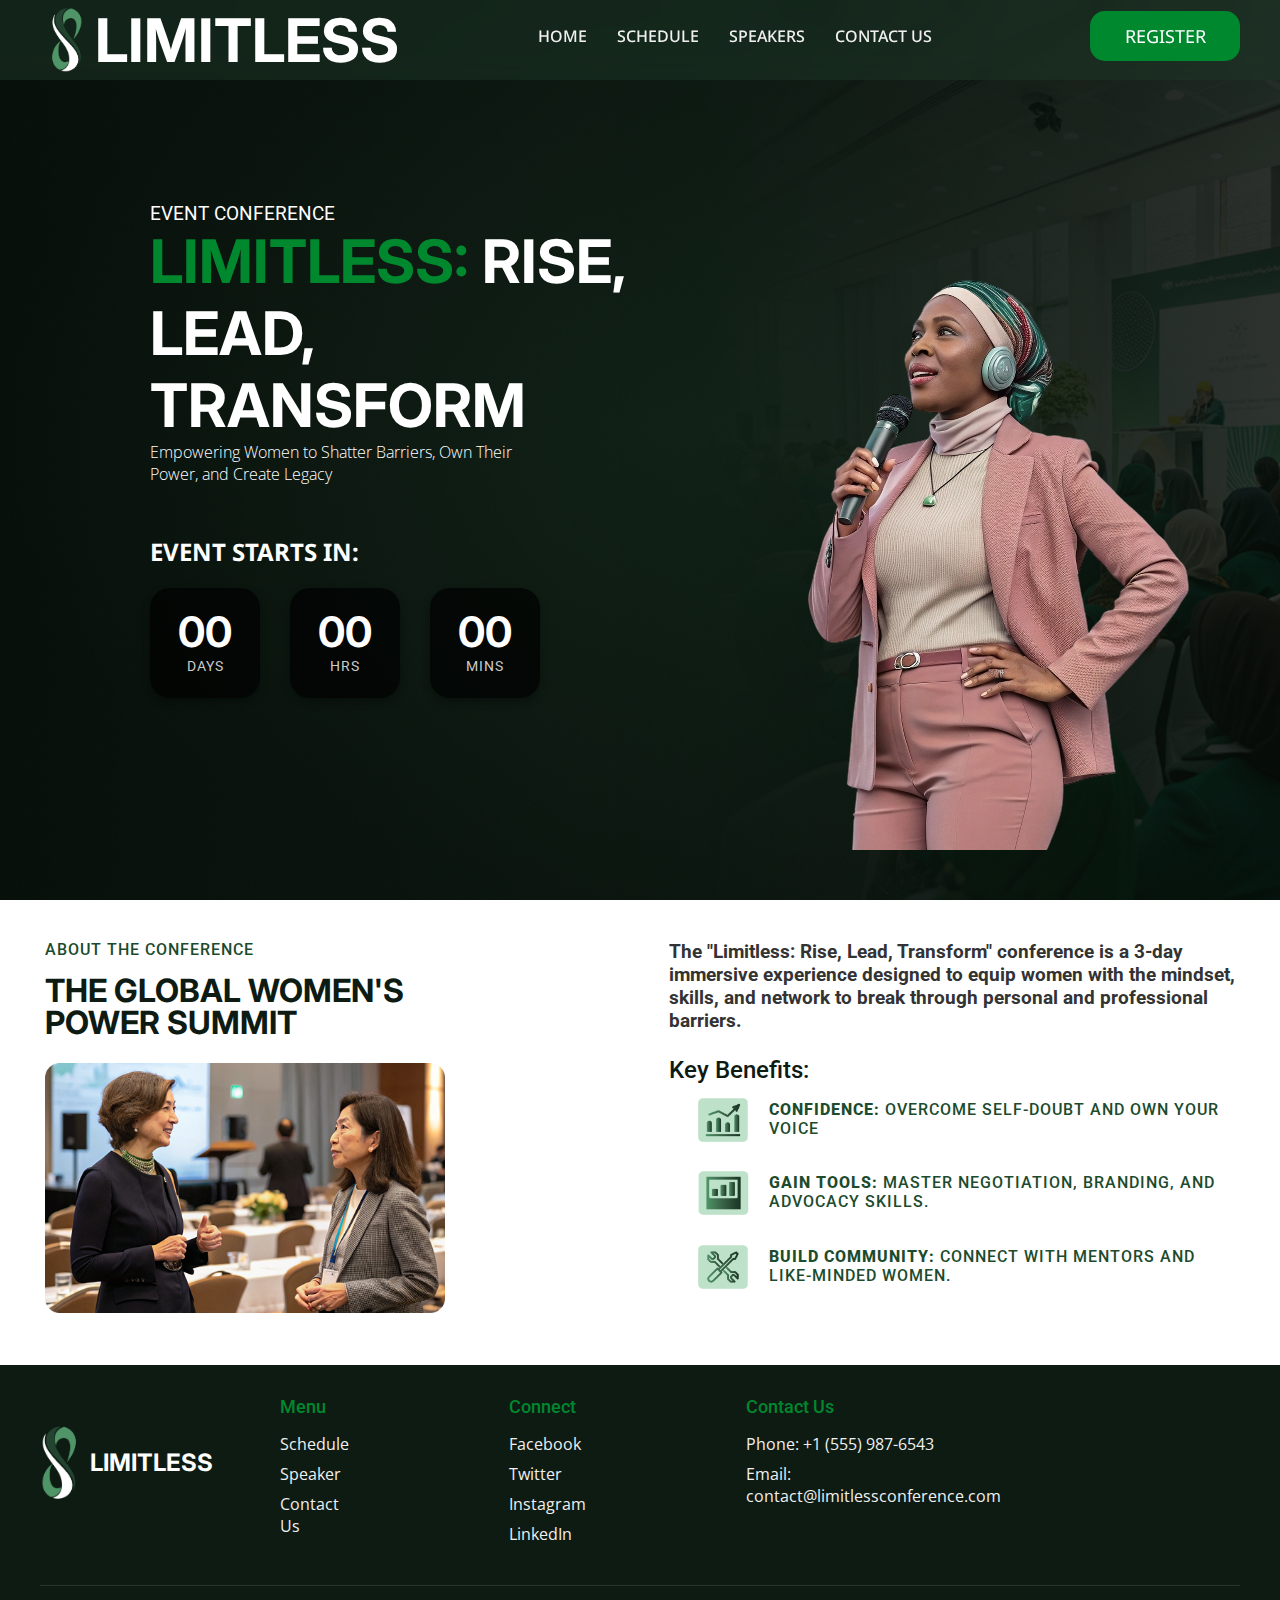
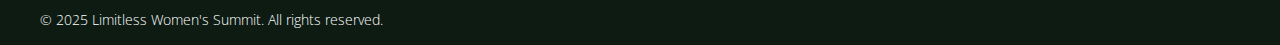
<file: index.html>
<!DOCTYPE html>
<html lang="en">
<head>
    <meta charset="UTF-8">
    <meta name="viewport" content="width=device-width, initial-scale=1.0">
    <link rel="stylesheet" href="style.css">
    <link rel="preconnect" href="https://fonts.googleapis.com">
<link rel="preconnect" href="https://fonts.gstatic.com" crossorigin>
<link href="https://fonts.googleapis.com/css2?family=Inter:wght@100..900&family=Noto+Sans:wght@100..900&family=Open+Sans:wght@300..800&family=Roboto:wght@100..900&display=swap" rel="stylesheet">
    <title>Home</title>
</head>
<body>
    <nav class="navbar">
        <div class="logo">
        <img src="LIMITLESSLOGO.png" alt="limitless logo" width="35"><h1>LIMITLESS</h1>
        </div>

        <div class="navigation">
            <ul>
                <a href="index.html"><li>HOME</li></a>
                <a href="schedule.html"><li>SCHEDULE</li></a>
                <a href="speakers.html"><li>SPEAKERS</li></a>
                <a href="contacts.html"><li>CONTACT US</li></a>
            </ul>
        </div>
        
        <div class="button-reg">
        <a href="registerform.html"><button class="register-btn">REGISTER</button></a>
        </div>
    </nav>

    <section class="container description">
        <div class="head-title">
            <h3>EVENT CONFERENCE</h3>
            <h1><span style="color: #00882F;">LIMITLESS: </span>RISE, LEAD, <br>TRANSFORM</h1>
            <p>Empowering Women to Shatter Barriers, Own Their <br>Power, and Create Legacy</p>

            <h2 class="header">EVENT STARTS IN:</h2>
            <div class="events">
                <div class="box">
                    <h3 id="countdown-days">00</h3>
                    <h4>DAYS</h4>
                </div>
                <div class="box">
                    <h3 id="countdown-hours">00</h3>
                    <h4>HRS</h4>
                </div>
                <div class="box">
                    <h3 id="countdown-minutes">00</h3>
                    <h4>MINS</h4>
                </div>
            </div>

        </div>

        <div class="img-container">
            <img src="mainspeaker.png" alt="Main Speaker" width="700">
        </div>

    </section>

    <section class="container about">
        <div class="summit">
            <div class="grid">
                <h3>ABOUT THE CONFERENCE</h3>
                <h1>THE GLOBAL WOMEN'S <br>POWER SUMMIT</h1>
                <img src="globalsummit.png" alt="Global Summit" class="globalsummit" width="400">
            </div>
            <div class="grid">
                <p>The "Limitless: Rise, Lead, Transform" conference is a 3-day immersive experience designed to equip women with the mindset, skills, and network to break through personal and professional barriers.</p>
                <h2>Key Benefits:</h2>
                
                <div class="benefit-item">
                    <img src="grow.png" alt="Grow" class="benefit-icon">
                    <div class="benefit-text">
                        <h3><span style="font-weight: 800;"> Confidence: </span>Overcome self-doubt and own your voice</h3>
                    </div>
                </div>
                
                <div class="benefit-item">
                    <img src="gain.png" alt="Gain" class="benefit-icon">
                    <div class="benefit-text">
                        <h3><span style="font-weight: 800;">Gain Tools: </span>Master negotiation, branding, and advocacy skills.</h3>
                    </div>
                </div>
                
                <div class="benefit-item">
                    <img src="build.png" alt="Build" class="benefit-icon">
                    <div class="benefit-text">
                        <h3><span style="font-weight: 800;">Build Community: </span>Connect with mentors and like-minded women.</h3>
                    </div>
                </div>
            </div>
        </div>
    </section>

    <footer class="footer">
        <div class="footer-content">
          <div class="footer-logo">
            <img src="LIMITLESSLOGO.png" alt="Limitless Logo" width="40">
            <span>LIMITLESS</span>
          </div>
          
          <div class="footer-links">
            <div class="link-group">
              <h4>Menu</h4>
              <a href="schedule.html">Schedule</a>
              <a href="speakers.html">Speaker</a>
              <a href="contacts.html">Contact Us</a>
            </div>
            
            <div class="link-group">
              <h4>Connect</h4>
              <a href="https://www.facebook.com/">Facebook</a>
              <a href="https://www.twitter.com/">Twitter</a>
              <a href="https://www.instagram.com/">Instagram</a>
              <a href="https://www.linkedin.com/">LinkedIn</a>
            </div>
    
            <div class="link-group">
              <h4>Contact Us</h4>
              <a href="#">Phone: +1 (555) 987-6543</a>
              <a href="#">Email: contact@limitlessconference.com</a>
            </div>
          </div>
        </div>
        
        <div class="footer-bottom">
          <p>© 2025 Limitless Women's Summit. All rights reserved.</p>
          </div>
        </div>
      </footer>
    <script>
    document.addEventListener('DOMContentLoaded', function() {
        const navbar = document.querySelector('.navbar');
        const navigation = document.querySelector('.navigation');
        const buttonReg = document.querySelector('.button-reg'); 
        
        navbar.addEventListener('click', function(e) {
            if (window.innerWidth <= 768 && e.clientX > window.innerWidth * 0.8) {
                navbar.classList.toggle('active');
                navigation.classList.toggle('active');
                buttonReg.classList.toggle('active'); 
            }
        });

        document.querySelectorAll('.navigation a').forEach(link => {
            link.addEventListener('click', function() {
                if (window.innerWidth <= 768) {
                    navbar.classList.remove('active');
                    navigation.classList.remove('active');
                    buttonReg.classList.remove('active');
                }
            });
        });
    });
        //for countdown

        const countDownDate = new Date("August 7, 2025 09:00:00").getTime();
        const countdownFunction = setInterval(function() {
        const now = new Date().getTime();
        const distance = countDownDate - now;
        
        const days = Math.floor(distance / (1000 * 60 * 60 * 24));
        const hours = Math.floor((distance % (1000 * 60 * 60 * 24)) / (1000 * 60 * 60));
        const minutes = Math.floor((distance % (1000 * 60 * 60)) / (1000 * 60));

        document.getElementById("countdown-days").innerHTML = days.toString().padStart(2, "0");
        document.getElementById("countdown-hours").innerHTML = hours.toString().padStart(2, "0");
        document.getElementById("countdown-minutes").innerHTML = minutes.toString().padStart(2, "0");

        if (distance < 0) {
            clearInterval(countdownFunction);
            document.querySelector(".events").innerHTML = "<div class='event-started'>The event has begun!</div>";
            }
        }, 1000);
        </script>
    </body>
</file>
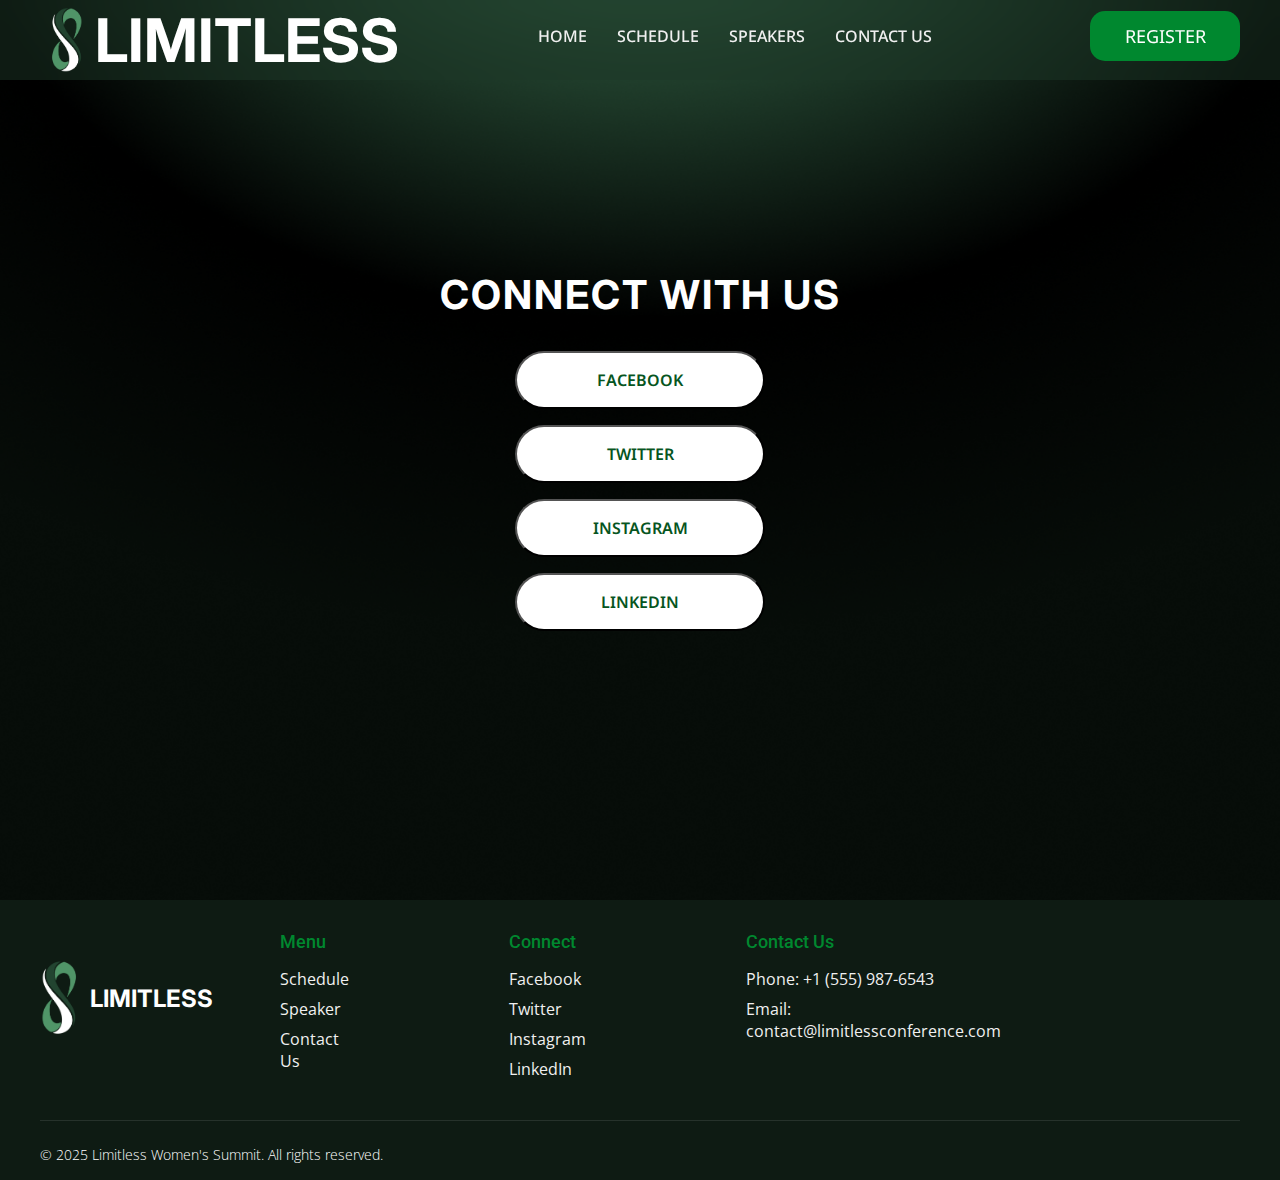
<file: contacts.html>
<!DOCTYPE html>
<html lang="en">
<head>
    <meta charset="UTF-8">
    <meta name="viewport" content="width=device-width, initial-scale=1.0">
    <link rel="stylesheet" href="style.css">
    <link rel="preconnect" href="https://fonts.googleapis.com">
<link rel="preconnect" href="https://fonts.gstatic.com" crossorigin>
<link href="https://fonts.googleapis.com/css2?family=Inter:wght@100..900&family=Noto+Sans:wght@100..900&family=Open+Sans:wght@300..800&family=Roboto:wght@100..900&display=swap" rel="stylesheet">
    <title>Home</title>
</head>
<body>
    <nav class="navbar">
        <div class="logo">
        <img src="LIMITLESSLOGO.png" alt="limitless logo" width="35"><h1>LIMITLESS</h1>
        </div>

        <div class="navigation">
            <ul>
                <a href="index.html"><li>HOME</li></a>
                <a href="schedule.html"><li>SCHEDULE</li></a>
                <a href="speakers.html"><li>SPEAKERS</li></a>
                <a href="contacts.html"><li>CONTACT US</li></a>
            </ul>
        </div>
        
        <div class="button-reg">
            <a href="registerform.html"><button class="register-btn">REGISTER</button></a>
        </div>
    </nav>
    <section class="contact-us">
        <div class="contact-content">
          <h2>CONNECT WITH US</h2>
          <div class="socials">
            <a href="https://www.facebook.com/"><button class="socialbtn">FACEBOOK</button></a>
            <a href="https://www.twitter.com/"><button class="socialbtn">TWITTER</button></a>
            <a href="https://www.instagram.com/"><button class="socialbtn">INSTAGRAM</button></a>
            <a href="https://www.linkedin.com/"><button class="socialbtn">LINKEDIN</button></a>
          </div>
        </div>
      </section>
      <footer class="footer">
        <div class="footer-content">
          <div class="footer-logo">
            <img src="LIMITLESSLOGO.png" alt="Limitless Logo" width="40">
            <span>LIMITLESS</span>
          </div>
          
          <div class="footer-links">
            <div class="link-group">
              <h4>Menu</h4>
              <a href="schedule.html">Schedule</a>
              <a href="speakers.html">Speaker</a>
              <a href="contacts.html">Contact Us</a>
            </div>
            
            <div class="link-group">
              <h4>Connect</h4>
              <a href="https://www.facebook.com/">Facebook</a>
              <a href="https://www.twitter.com/">Twitter</a>
              <a href="https://www.instagram.com/">Instagram</a>
              <a href="https://www.linkedin.com/">LinkedIn</a>
            </div>
    
            <div class="link-group">
              <h4>Contact Us</h4>
              <a href="#">Phone: +1 (555) 987-6543</a>
              <a href="#">Email: contact@limitlessconference.com</a>
            </div>
          </div>
        </div>
        
        <div class="footer-bottom">
          <p>© 2025 Limitless Women's Summit. All rights reserved.</p>
          </div>
        </div>
      </footer>

      <script>
  document.addEventListener('DOMContentLoaded', function() {
          const navbar = document.querySelector('.navbar');
          const navigation = document.querySelector('.navigation');
          const buttonReg = document.querySelector('.button-reg'); 
          
          navbar.addEventListener('click', function(e) {
              if (window.innerWidth <= 768 && e.clientX > window.innerWidth * 0.8) {
                  navbar.classList.toggle('active');
                  navigation.classList.toggle('active');
                  buttonReg.classList.toggle('active');
              }
          });

          document.querySelectorAll('.navigation a').forEach(link => {
              link.addEventListener('click', function() {
                  if (window.innerWidth <= 768) {
                      navbar.classList.remove('active');
                      navigation.classList.remove('active');
                      buttonReg.classList.remove('active');
                  }
              });
          });
      });
        </script>
</body>
</file>
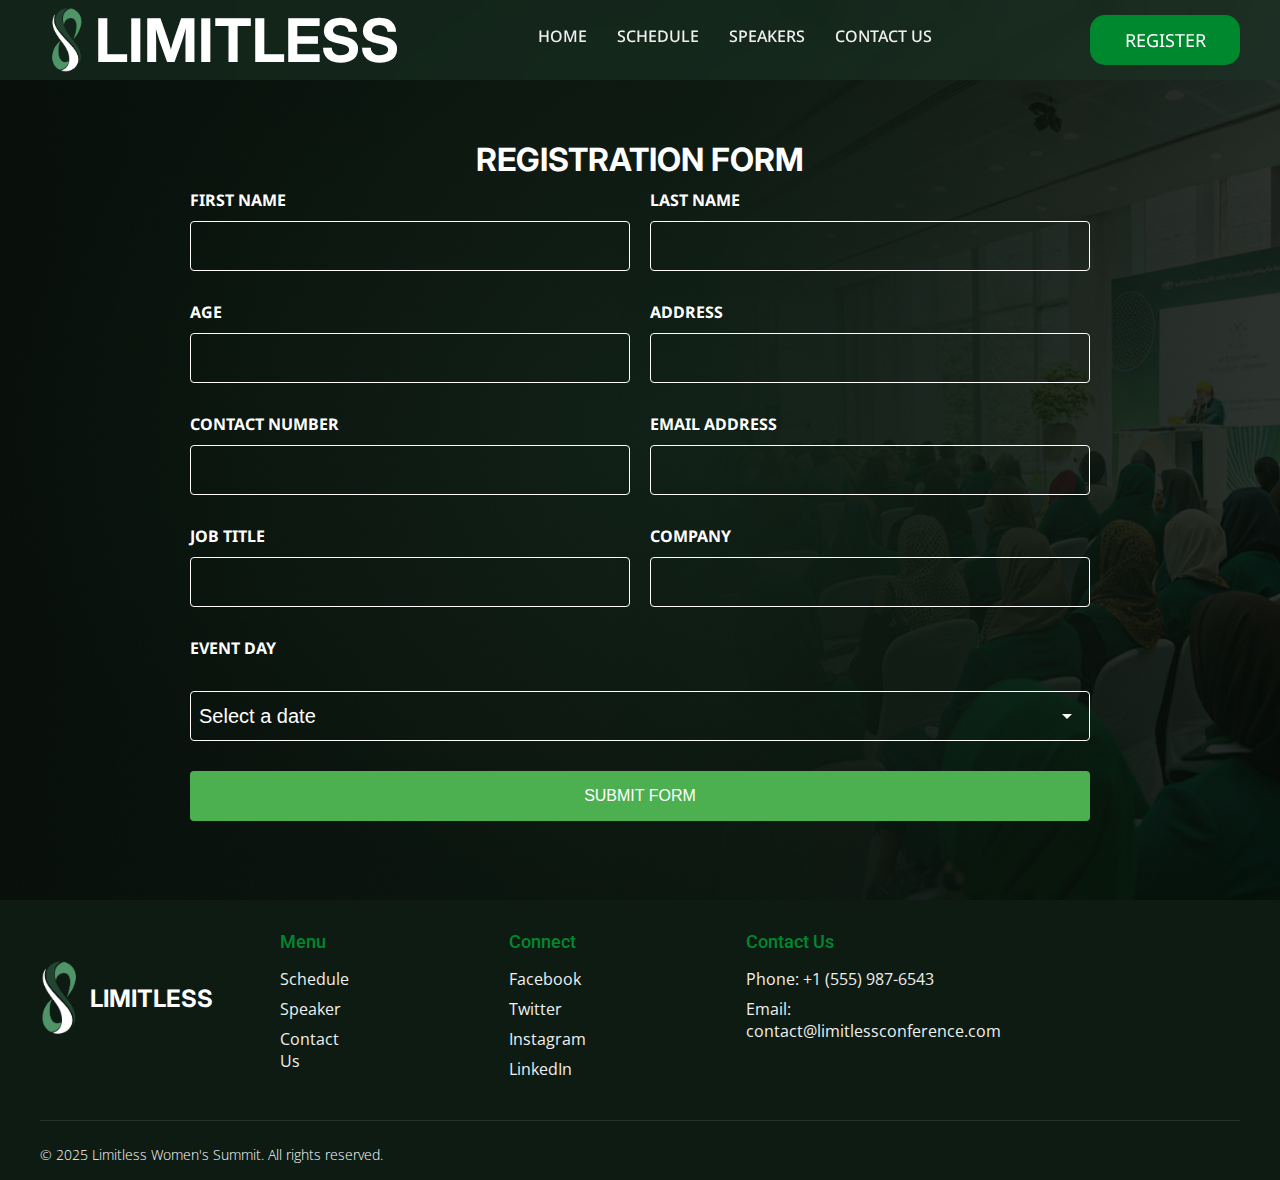
<file: registerform.html>
<!DOCTYPE html>
<html lang="en">
<head>
    <meta charset="UTF-8">
    <meta name="viewport" content="width=device-width, initial-scale=1.0">
    <link rel="stylesheet" href="style.css">
    <link rel="preconnect" href="https://fonts.googleapis.com">
<link rel="preconnect" href="https://fonts.gstatic.com" crossorigin>
<link href="https://fonts.googleapis.com/css2?family=Inter:wght@100..900&family=Noto+Sans:wght@100..900&family=Open+Sans:wght@300..800&family=Roboto:wght@100..900&display=swap" rel="stylesheet">
    <title>Home</title>
</head>
<body>
    <nav class="navbar">
        <div class="logo">
        <img src="LIMITLESSLOGO.png" alt="limitless logo" width="35"><h1>LIMITLESS</h1>
        </div>

        <div class="navigation">
            <ul>
                <a href="index.html"><li>HOME</li></a>
                <a href="schedule.html"><li>SCHEDULE</li></a>
                <a href="speakers.html"><li>SPEAKERS</li></a>
                <a href="contacts.html"><li>CONTACT US</li></a>
            </ul>
        </div>
        
        <div class="button-reg">
        <button class="register-btn">REGISTER</button>
        </div>
    </nav>
    <section class="container register">
        <div class="for-reg">
        <h1>REGISTRATION FORM</h1>
        <form>
            <div class="form-group">
                <label for="firstName">FIRST NAME</label>
                <input type="text" id="firstName" name="firstName" required>
            </div>
            
            <div class="form-group">
                <label for="lastName">LAST NAME</label>
                <input type="text" id="lastName" name="lastName" required>
            </div>
            
            <div class="form-group">
                <label for="age">AGE</label>
                <input type="number" id="age" name="age" min="1" required>
            </div>
            
            <div class="form-group">
                <label for="address">ADDRESS</label>
                <input type="text" id="address" name="address" required>
            </div>
            
            <div class="form-group">
                <label for="contactNumber">CONTACT NUMBER</label>
                <input type="tel" id="contactNumber" name="contactNumber" required>
            </div>
            
            <div class="form-group">
                <label for="email">EMAIL ADDRESS</label>
                <input type="email" id="email" name="email" required>
            </div>
            
            <div class="form-group">
                <label for="jobTitle">JOB TITLE</label>
                <input type="text" id="jobTitle" name="jobTitle" required>
            </div>
            
            <div class="form-group">
                <label for="company">COMPANY</label>
                <input type="text" id="company" name="company" required>
            </div>
            
            <div class="form-group">
                <label for="dates">EVENT DAY</label><br>
                <select id="dates" name="dates">
                    <option value="" disabled selected>Select a date</option>
                    <option value="csr">August 7, 2025 - Dr. Maya Kaur</option>
                    <option value="tsr">August 8, 2025 - Elizabeth Rodriguez</option>
                    <option value="tsr">August 7, 2025 - Fatima Nkosi</option>
                    </select>
            </div>
            <div class="form-group">
            <button type="submit" class="submit-btn">SUBMIT FORM</button>
        </div>
        </form>
    </div>
    </section>

    <footer class="footer">
        <div class="footer-content">
          <div class="footer-logo">
            <img src="LIMITLESSLOGO.png" alt="Limitless Logo" width="40">
            <span>LIMITLESS</span>
          </div>
          
          <div class="footer-links">
            <div class="link-group">
              <h4>Menu</h4>
              <a href="schedule.html">Schedule</a>
              <a href="speakers.html">Speaker</a>
              <a href="contacts.html">Contact Us</a>
            </div>
            
            <div class="link-group">
              <h4>Connect</h4>
              <a href="https://www.facebook.com/">Facebook</a>
              <a href="https://www.twitter.com/">Twitter</a>
              <a href="https://www.instagram.com/">Instagram</a>
              <a href="https://www.linkedin.com/">LinkedIn</a>
            </div>
    
            <div class="link-group">
              <h4>Contact Us</h4>
              <a href="#">Phone: +1 (555) 987-6543</a>
              <a href="#">Email: contact@limitlessconference.com</a>
            </div>
          </div>
        </div>
        
        <div class="footer-bottom">
          <p>© 2025 Limitless Women's Summit. All rights reserved.</p>
          </div>
        </div>
      </footer>

      <script>
        document.addEventListener('DOMContentLoaded', function() {
            const navbar = document.querySelector('.navbar');
            const navigation = document.querySelector('.navigation');
            
            console.log('Script loaded'); 
            
            navbar.addEventListener('click', function(e) {
                if (window.innerWidth <= 768 && e.clientX > window.innerWidth * 0.8) {
                    console.log('Burger clicked'); 
                    navbar.classList.toggle('active');
                    navigation.classList.toggle('active');
                }
            });

            document.querySelectorAll('.navigation a').forEach(link => {
                link.addEventListener('click', function() {
                    if (window.innerWidth <= 768) {
                        navbar.classList.remove('active');
                        navigation.classList.remove('active');
                    }
                });
            });
        });
        </script>
</body>
</file>
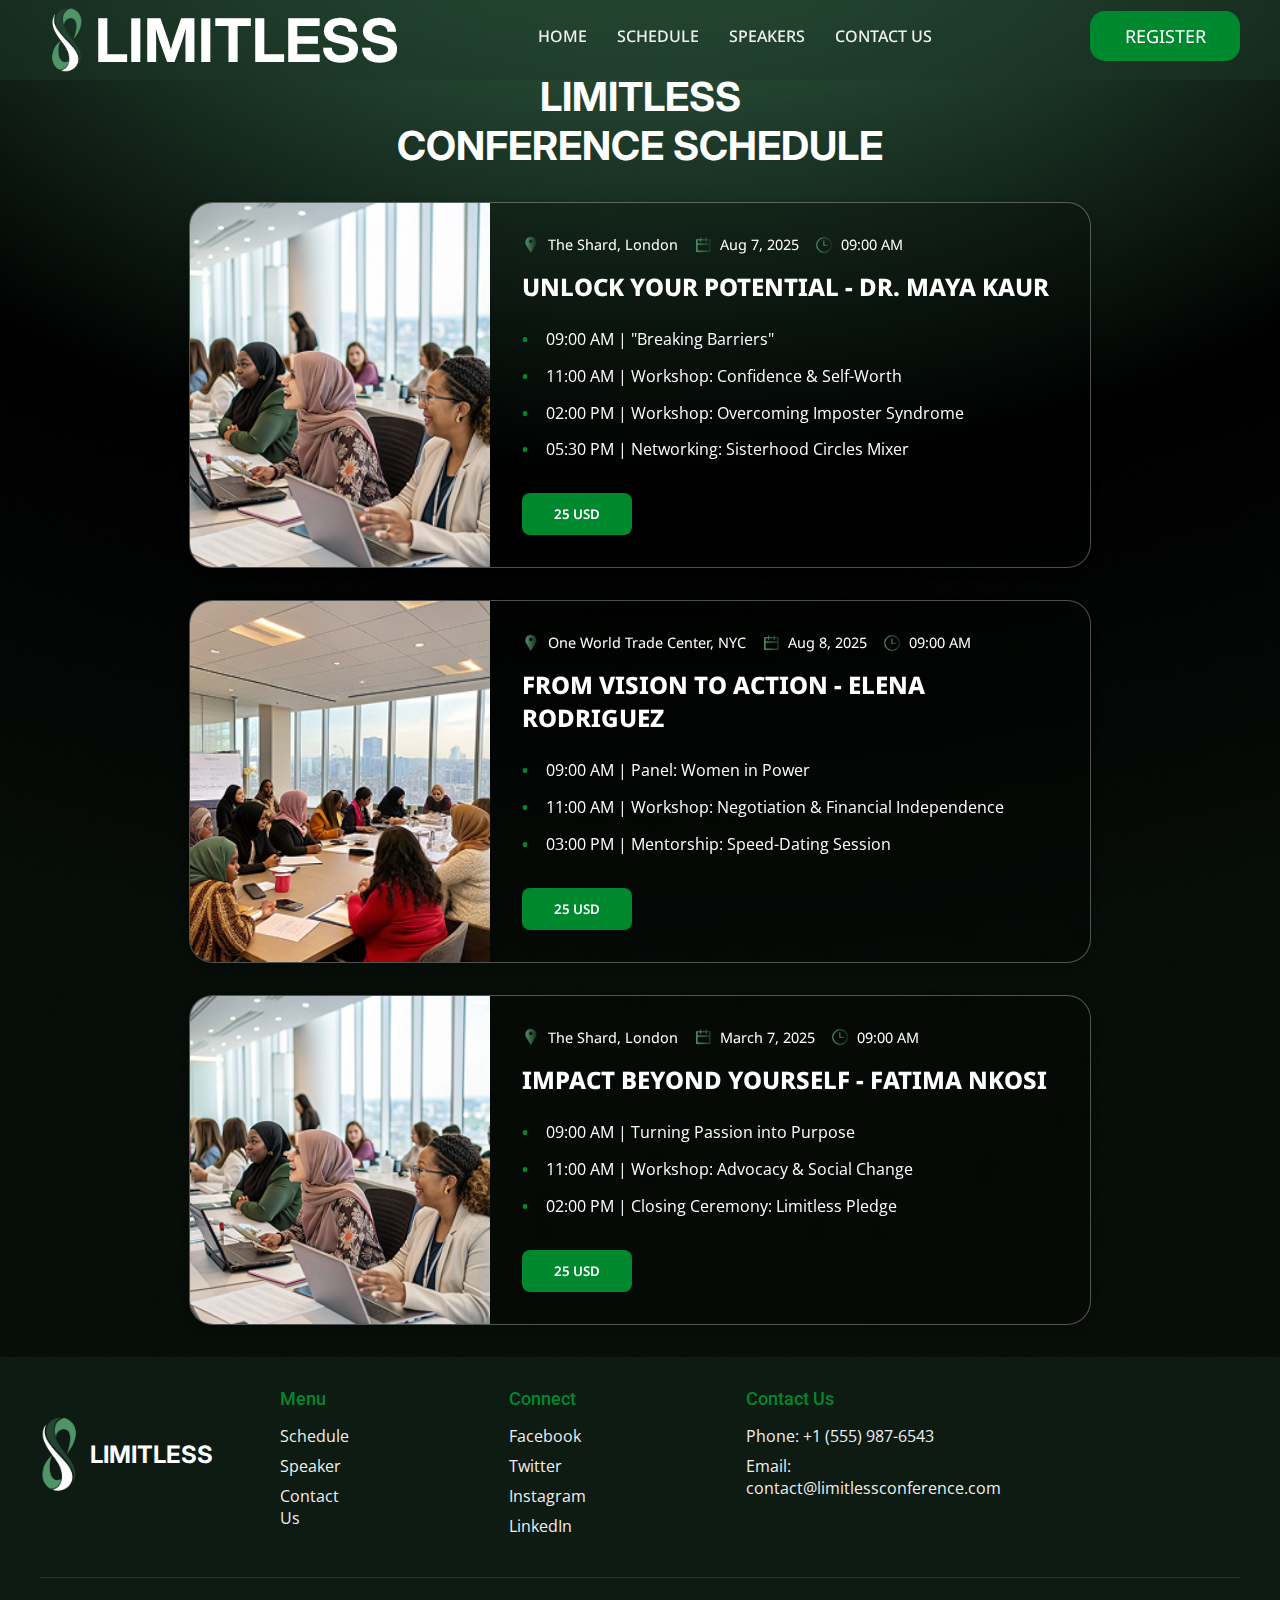
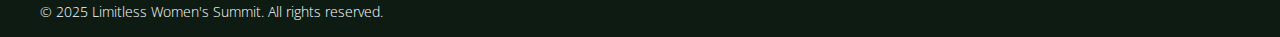
<file: schedule.html>
<!DOCTYPE html>
<html lang="en">
<head>
    <meta charset="UTF-8">
    <meta name="viewport" content="width=device-width, initial-scale=1.0">
    <link rel="stylesheet" href="style.css">
    <link rel="preconnect" href="https://fonts.googleapis.com">
<link rel="preconnect" href="https://fonts.gstatic.com" crossorigin>
<link href="https://fonts.googleapis.com/css2?family=Inter:wght@100..900&family=Noto+Sans:wght@100..900&family=Open+Sans:wght@300..800&family=Roboto:wght@100..900&display=swap" rel="stylesheet">
    <title>Home</title>
</head>
<body>
    <nav class="navbar">
        <div class="logo">
        <img src="LIMITLESSLOGO.png" alt="limitless logo" width="35"><h1>LIMITLESS</h1>
        </div>

        <div class="navigation">
            <ul>
                <a href="index.html"><li>HOME</li></a>
                <a href="schedule.html"><li>SCHEDULE</li></a>
                <a href="speakers.html"><li>SPEAKERS</li></a>
                <a href="contacts.html"><li>CONTACT US</li></a>
            </ul>
        </div>
        
        <div class="button-reg">
            <a href="registerform.html"><button class="register-btn">REGISTER</button></a>
        </div>
    </nav>

    <section class="container schedule">
        <h1>LIMITLESS <br>CONFERENCE SCHEDULE</h1>
            <div class="schedule-cards">
              <!-- Card 1 -->
              <div class="card">
                <div class="card-row">
                  <div class="card-image">
                    <img src="conf1.png" alt="Event Speaker" class="card-img">
                  </div>
                  
                  <div class="card-content">
                    <div class="card-meta">
                      <div class="meta-item">
                        <img src="location.png" alt="Location" class="meta-icon">
                        <span>The Shard, London</span>
                      </div>
                      <div class="meta-item">
                        <img src="calendar.png" alt="Date" class="meta-icon">
                        <span>Aug 7, 2025</span>
                      </div>
                      <div class="meta-item">
                        <img src="clock.png" alt="Time" class="meta-icon">
                        <span>09:00 AM</span>
                      </div>
                    </div>
                    
                    <h3 class="card-title">UNLOCK YOUR POTENTIAL - DR. MAYA KAUR</h3>
                    <ul class="schedule-items">
                      <li>09:00 AM | "Breaking Barriers"</li>
                      <li>11:00 AM | Workshop: Confidence & Self-Worth</li>
                      <li>02:00 PM | Workshop: Overcoming Imposter Syndrome</li>
                      <li>05:30 PM | Networking: Sisterhood Circles Mixer</li>
                    </ul>
                    
                    <div class="card-footer">
                        <button class="card-button">25 USD</button>
                    </div>
                  </div>
                </div>
              </div>
              

            <!-- Card 2 -->
              <div class="card">
                <div class="card-row">
                  <div class="card-image">
                    <img src="conf2.png" alt="Event Speaker" class="card-img">
                  </div>
                  
                  <div class="card-content">
                    <div class="card-meta">
                      <div class="meta-item">
                        <img src="location.png" alt="Location" class="meta-icon">
                        <span>One World Trade Center, NYC</span>
                      </div>
                      <div class="meta-item">
                        <img src="calendar.png" alt="Date" class="meta-icon">
                        <span>Aug 8, 2025</span>
                      </div>
                      <div class="meta-item">
                        <img src="clock.png" alt="Time" class="meta-icon">
                        <span>09:00 AM</span>
                      </div>
                    </div>
                    
                    <h3 class="card-title">FROM VISION TO ACTION - ELENA RODRIGUEZ</h3>
                    <ul class="schedule-items">
                      <li>09:00 AM | Panel: Women in Power</li>
                      <li>11:00 AM | Workshop: Negotiation & Financial Independence</li>
                      <li>03:00 PM | Mentorship: Speed-Dating Session</li>
                    </ul>
                    
                    <div class="card-footer">
                        <button class="card-button">25 USD</button>
                    </div>
                  </div>
                </div>
              </div>
              
             <!-- Card 3 -->
              <div class="card">
                <div class="card-row">
                  <div class="card-image">
                    <img src="conf1.png" alt="Event Speaker" class="card-img">
                  </div>
                  
                  <div class="card-content">
                    <div class="card-meta">
                      <div class="meta-item">
                        <img src="location.png" alt="Location" class="meta-icon">
                        <span>The Shard, London</span>
                      </div>
                      <div class="meta-item">
                        <img src="calendar.png" alt="Date" class="meta-icon">
                        <span>March 7, 2025</span>
                      </div>
                      <div class="meta-item">
                        <img src="clock.png" alt="Time" class="meta-icon">
                        <span>09:00 AM</span>
                      </div>
                    </div>
                    
                    <h3 class="card-title">IMPACT BEYOND YOURSELF - FATIMA NKOSI</h3>
                    <ul class="schedule-items">
                      <li>09:00 AM | Turning Passion into Purpose</li>
                      <li>11:00 AM | Workshop: Advocacy & Social Change</li>
                      <li>02:00 PM | Closing Ceremony: Limitless Pledge</li>
                    </ul>
                    
                    <div class="card-footer">
                      <button class="card-button">25 USD</button>
                    </div>
                  </div>
                </div>
              </div>
            </div>
          </section>
    </section>
    <footer class="footer">
        <div class="footer-content">
          <div class="footer-logo">
            <img src="LIMITLESSLOGO.png" alt="Limitless Logo" width="40">
            <span>LIMITLESS</span>
          </div>
          
          <div class="footer-links">
            <div class="link-group">
              <h4>Menu</h4>
              <a href="schedule.html">Schedule</a>
              <a href="speakers.html">Speaker</a>
              <a href="contacts.html">Contact Us</a>
            </div>
            
            <div class="link-group">
              <h4>Connect</h4>
              <a href="https://www.facebook.com/">Facebook</a>
              <a href="https://www.twitter.com/">Twitter</a>
              <a href="https://www.instagram.com/">Instagram</a>
              <a href="https://www.linkedin.com/">LinkedIn</a>
            </div>
    
            <div class="link-group">
              <h4>Contact Us</h4>
              <a href="#">Phone: +1 (555) 987-6543</a>
              <a href="#">Email: contact@limitlessconference.com</a>
            </div>
          </div>
        </div>
        
        <div class="footer-bottom">
          <p>© 2025 Limitless Women's Summit. All rights reserved.</p>
          </div>
        </div>
      </footer>

      <script>
      document.addEventListener('DOMContentLoaded', function() {
          const navbar = document.querySelector('.navbar');
          const navigation = document.querySelector('.navigation');
          const buttonReg = document.querySelector('.button-reg');
          
          navbar.addEventListener('click', function(e) {
              if (window.innerWidth <= 768 && e.clientX > window.innerWidth * 0.8) {
                  navbar.classList.toggle('active');
                  navigation.classList.toggle('active');
                  buttonReg.classList.toggle('active'); 
              }
          });

          document.querySelectorAll('.navigation a').forEach(link => {
              link.addEventListener('click', function() {
                  if (window.innerWidth <= 768) {
                      navbar.classList.remove('active');
                      navigation.classList.remove('active');
                      buttonReg.classList.remove('active');
                  }
              });
          });
      });
        </script>
</body>
</file>
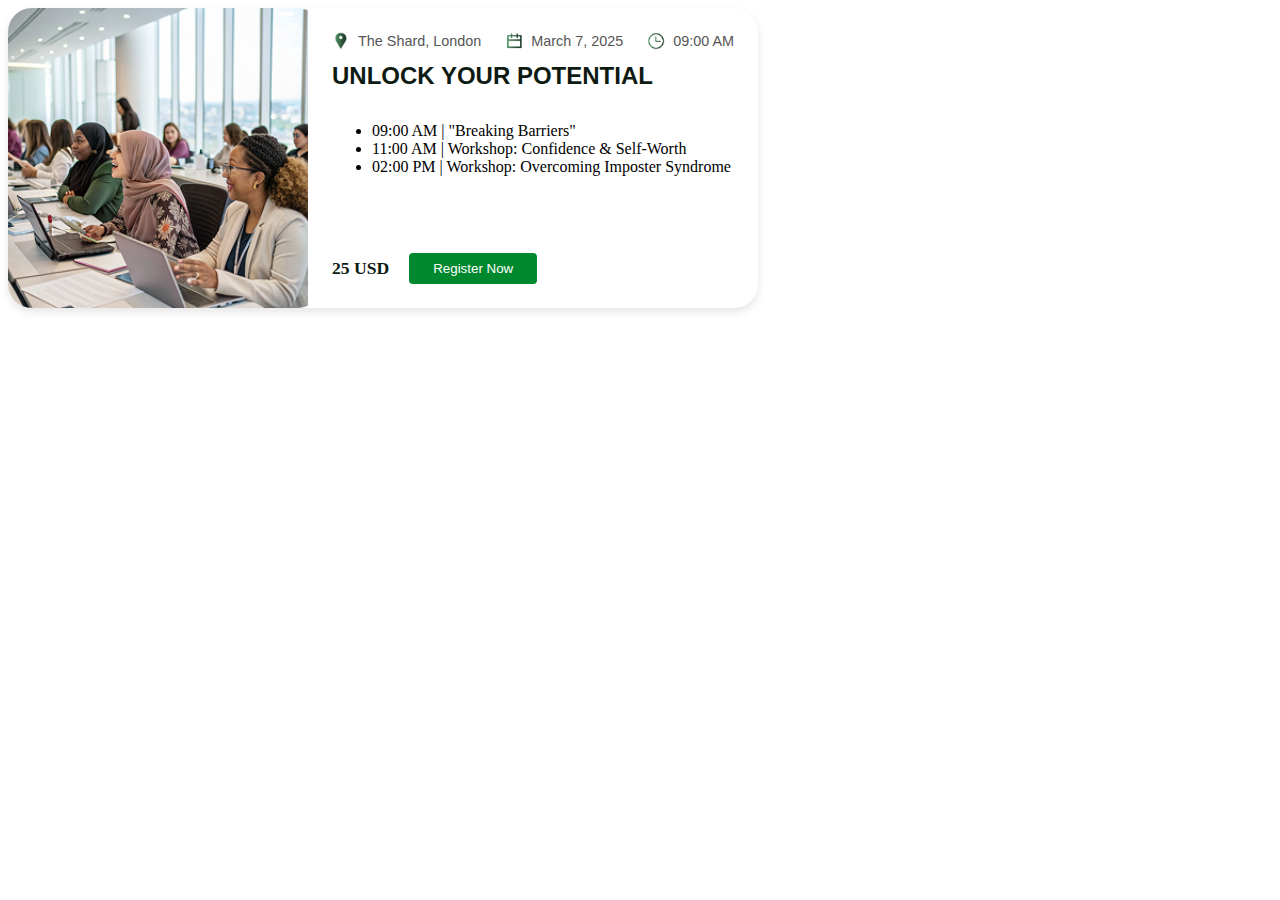
<file: test.html>
<!DOCTYPE html>
<html lang="en">
<head>
    <meta charset="UTF-8">
    <meta name="viewport" content="width=device-width, initial-scale=1.0">
    <link rel="stylesheet" href="test.css">
    <title>Document</title>
</head>
<body>
  <div class="card">
    <div class="card-row">
      <div class="card-image">
        <img src="conf1.png" alt="Event Speaker" class="card-img">
      </div>
      
      <div class="card-content">
        <div class="card-meta">
          <div class="meta-item">
            <img src="location.png" alt="Location" class="meta-icon">
            <span>The Shard, London</span>
          </div>
          <div class="meta-item">
            <img src="calendar.png" alt="Date" class="meta-icon">
            <span>March 7, 2025</span>
          </div>
          <div class="meta-item">
            <img src="clock.png" alt="Time" class="meta-icon">
            <span>09:00 AM</span>
          </div>
        </div>
        
        <h3 class="card-title">UNLOCK YOUR POTENTIAL</h3>
        <p class="card-text">
          <ul>
            <li>09:00 AM | "Breaking Barriers"</li>
            <li>11:00 AM | Workshop: Confidence & Self-Worth</li>
            <li>02:00 PM | Workshop: Overcoming Imposter Syndrome</li>
          </ul>
        </p>
        
        <div class="card-footer">
          <span class="card-price">25 USD</span>
          <button class="card-button">Register Now</button>
        </div>
      </div>
    </div>
  </div>
</body>
</html>
</file>
<file: style.css>
:root {
    --green: #43815B;
    --black: #000000;
    --primary: #0E1B13;
    --accent: #00882F
    --white: #FFFFFF;
}

body{
    position: relative;
    margin: 0;
    padding: 0;
    background-color: #000000;
    
}
*{
    margin: 0;
    padding: 0;
}
h1{
    font-family: "Inter", sans-serif;
}
h2{
    font-family: "Noto Sans", sans-serif;
}
h3{
    font-family: "Roboto", sans-serif;
    font-weight: 400;
}
p{
    font-family: "Open Sans", sans-serif;
    font-weight: 100;
}
.container{
    display: flex;
    flex-direction: column;
    width: 100%;
    height: auto;
    padding: 64px;
}
/* NAVBAR */
.logo{
    display: flex;
    align-items: center;
    font-size: 30px;
    color: white;
    gap: 10px;
    margin-left: 30px;
}
.navbar {
    position: fixed;
    top: 0;
    left: 0;
    width: 100%;
    height: 80px; 
    z-index: 1000;
    display: flex;
    justify-content: space-between;
    align-items: center;
    box-sizing: border-box; 
    padding: 0 20px; 
    width: 100%;
    background-color: rgba(28, 53, 37, 0.5); /* semi-transparent background */
    backdrop-filter: blur(10px); /* creates the blur effect */
    -webkit-backdrop-filter: blur(10px); /* for Safari support */
}
.navbar a{
    color: #f0f0f0;
    text-decoration: none;
    margin-bottom: 0.5rem;
    transition: color 0.3s;
    
}
.navbar a:hover {
    color: #00882F;
  }
.navigation{
    font-family: "Noto Sans", sans-serif;
    font-weight: 500;
    color: white;
}
.navbar ul{
    display: flex;
    list-style: none;
    margin: 40px;
    gap: 30px;
}

.button-reg{
    align-items: center;
    margin: 20px;
    display: flex;
    justify-content: left;
}
.register-btn:hover{
    background-color: #065521;
    border-radius: 15px;

}
.register-btn{
    width: 150px;
    height: 50px;
    font-size: 18px;
    border-radius: 15px;
    font-family: "Noto Sans", sans-serif;
    border-style: none;
    background-color: #00882F;
    color: white;
}


/* DESCRIPTION SECTION */
.description {
    position: relative;
    margin: 0;
    padding: 0;
    min-height: 100vh;
    width: 100%;
    color: white;
    height: 100vh;
    background-image: url(bgmain.png);
    background-size: cover;
    background-position: center;
    background-repeat: no-repeat;
    background-attachment: scroll;
    display: flex;
    flex-direction: row;
    align-items: center;
    justify-content: center;
    gap: 40px;
    box-sizing: border-box;
}

.head-title{
    height: 500px;
    display: flex;
    width: 800px;
    margin-left: 120px; 
    flex-direction: column;
    justify-content: center; 
    padding-right: 0; 
    position: relative; 
    left: 30px; 
}

.head-title h1{
    font-size: 60px;
}
.img-container img{
    max-height: 80vh;
    width: auto;
    object-fit: contain;
}
.img-container{
    flex: 1;
    margin-top: 200px;
    display: flex;

}
.events {
    display: flex;
    margin-top: 20px;
    gap: 30px;
}

.box {
    border-radius: 20px;
    display: flex;
    flex-direction: column;
    text-align: center;
    align-items: center;
    justify-content: center;
    height: 110px;
    width: 110px;
    background-color: rgba(0, 0, 0, 0.7);
    box-shadow: 0 4px 8px rgba(0, 0, 0, 0.3);
    transition: transform 0.3s ease;
}

.box:hover {
    transform: translateY(-5px);
}

.box h3 {
    font-size: 42px;
    font-family: "Inter", sans-serif;
    font-weight: 700;
    color: white;
    margin-bottom: 5px;
    line-height: 1;
}

.box h4 {
    font-family: "Roboto", sans-serif;
    font-weight: 400;
    color: #ccc;
    font-size: 14px;
    text-transform: uppercase;
    letter-spacing: 1px;
}
.header{
    margin-top: 50px;
}

/* ABOUT SECTION */
.about {
    width: 100%;
    padding: 1.5rem 1.5rem;
    background-color: white;
    box-sizing: border-box;

}

.summit {
    display: grid;
    grid-template-columns: repeat(2, 1fr);
    gap: 1rem;
    max-width: 1300px;
    width: 100%;
    margin: 0 auto;
    align-items: start;
}

.grid {
    padding: 1rem;
    min-height: 200px;
    margin: 5px;
    margin-top: 0;
}

.grid h3 {
    font-family: "Roboto", sans-serif;
    font-weight: 500;
    color: #1c4b2d;
    font-size: 1rem;
    margin-bottom: 1rem;
    text-transform: uppercase;
    letter-spacing: 1px;
}

.grid h1 {
    font-family: "Inter", sans-serif;
    font-weight: 700;
    font-size: 2rem;
    line-height: 1;
    color: #0E1B13;
    margin-bottom: 1.5rem;
}

.grid p {
    font-family: "Roboto", sans-serif;
    font-size: 1.2rem;
    line-height: 1.2;
    color: #333;
    margin-bottom: 1rem;
    font-weight: 700;
}

.grid h2 {
    font-family: "Roboto", sans-serif;
    font-weight: 500;
    color: #0E1B13;
    margin: 1.5rem 0 1rem;
}

.benefit-icon {
    width: 60px; 
    height: 60px; 
    object-fit: contain;
    flex-shrink: 0;
    margin-top: -10px; 
}

.benefit-item {
    display: flex;
    gap: 1rem; 
    align-items: flex-start;
    margin-left: 1.5rem;
    margin-bottom: 1.2rem; 
}

/*FOOTER SECTION*/
.footer {
    background-color: #0E1B13;
    color: white;
    padding: 2rem 1rem 1rem;
    font-family: "Open Sans", sans-serif;
  }
  
  .footer-content {
    max-width: 1200px;
    margin: 0 auto;
    display: grid;
    grid-template-columns: 1fr 2fr 1fr;
    gap: 2rem;
  }
  
  .footer-logo {
    display: flex;
    align-items: center;
    gap: 10px;
    font-family: "Inter", sans-serif;
    font-size: 1.5rem;
    font-weight: 700;
    margin-bottom: 1.5rem;
  }
  
  .footer-links {
    display: grid;
    grid-template-columns: repeat(3, 1fr);
    gap: 10rem;
  }
  
  .link-group {
    display: flex;
    flex-direction: column;
  }
  
  .link-group h4 {
    font-family: "Roboto", sans-serif;
    font-weight: 500;
    font-size: 1.1rem;
    margin-bottom: 1rem;
    color: #00882F;
  }
  
  .link-group a {
    color: #f0f0f0;
    text-decoration: none;
    margin-bottom: 0.5rem;
    transition: color 0.3s;
  }
  
  .link-group a:hover {
    color: #00882F;
  }
  
  .footer-social {
    display: flex;
    gap: 1rem;
    justify-content: flex-end;
  }
  
  .footer-social a {
    display: inline-block;
    transition: transform 0.3s;
  }
  
  .footer-social a:hover {
    transform: translateY(-3px);
  }
  
  .footer-bottom {
    max-width: 1200px;
    margin: 2rem auto 0;
    padding-top: 1.5rem;
    border-top: 1px solid rgba(255,255,255,0.1);
    display: flex;
    justify-content: space-between;
    font-size: 0.9rem;
  }
  
  .legal-links {
    display: flex;
    gap: 1.5rem;
  }
 /* SCHEDULE SECTION */
.schedule {
    width: 100%;
    min-height: 100vh;
    padding: 2rem;
    color: white;
    background-image: url(radialbg.png);
    background-size: cover;
    background-position: center;
    background-repeat: no-repeat;
    display: flex;
    flex-direction: column;
    align-items: center;
    box-sizing: border-box;
  }
  
  .schedule h1 {
    margin-top: 40px;
    text-align: center;
    margin-bottom: 2rem;
    font-size: 2.5rem;
  }
  
  .schedule-cards {
    width: 100%;
    max-width: 1200px;
    display: flex;
    flex-direction: column;
    gap: 2rem;
  }
  
  /* CARD STYLES */
  .card {
    width: 100%;
    max-width: 900px;
    margin: 0 auto;
    border-radius: 1.5rem;
    overflow: hidden;
    box-shadow: 0 0.25rem 0.5rem rgba(0, 0, 0, 0.1);
    border: 1px solid rgba(255, 255, 255, 0.3);
    background: rgba(0, 0, 0, 0.2);
    backdrop-filter: blur(10px);
  }
  
  .card-row {
    display: flex;
  }
  
  .card-image {
    flex: 0 0 300px;
  }
  
  .card-img {
    width: 100%;
    height: 100%;
    min-height: 300px;
    object-fit: cover;
  }
  
  .card-content {
    flex: 1;
    padding: 2rem;
    display: flex;
    flex-direction: column;
  }
  
  .card-meta {
    display: flex;
    gap: 1rem;
    margin-bottom: 1rem;
    flex-wrap: wrap;
  }
  
  .meta-item {
    display: flex;
    align-items: center;
    gap: 0.5rem;
    font-family: 'Noto Sans', sans-serif;
    font-size: 0.9rem;
  }
  
  .meta-icon {
    width: 18px;
    height: 18px;
  }
  
  .card-title {
    margin: 0 0 1.5rem 0;
    font-size: 1.5rem;
    font-family: 'Noto Sans', sans-serif;
    font-weight: 800;
  }
  
  .schedule-items {
    list-style: none;
    padding: 0;
    margin: 0 0 2rem 0;
    display: flex;
    flex-direction: column;
    gap: 0.8rem;
  }
  
  .schedule-items li {
    font-family: 'Open Sans', sans-serif;
    line-height: 1.5;
    position: relative;
    padding-left: 1.5rem;
  }
  
  .schedule-items li::before {
    content: "•";
    color: #00882F;
    font-weight: bold;
    position: absolute;
    left: 0;
  }
  
  .card-footer {
    margin-top: auto;
    display: flex;
    align-items: center;
    justify-content: space-between;
  }
  
  .card-price {
    font-weight: 600;
    font-size: 1.2rem;
    font-family: 'Noto Sans', sans-serif;
  }
  
  .card-button {
    background-color: #00882F;
    color: white;
    border: none;
    padding: 0.75rem 2rem;
    border-radius: 0.5rem;
    font-family: 'Noto Sans', sans-serif;
    font-weight: 600;
    cursor: pointer;
    transition: all 0.3s;
  }
  
  .card-button:hover {
    background-color: #065521;
    transform: translateY(-2px);
  }
  
  /* RESPONSIVE */
  @media (max-width: 768px) {
    .card-row {
      flex-direction: column;
    }
    
    .card-image {
      flex: 0 0 auto;
    }
    
    .card-img {
      min-height: 200px;
    }
    
    .card-meta {
      gap: 1rem;
    }
    
    .card-title {
      font-size: 1.5rem;
    }
  }
/*SPEAKERS*/
  .speakers{
    width: 100%;
    min-height: 100vh;
    padding: 2rem;
    color: white;
    background-image: url(speakers.png);
    background-size: cover;
    background-position: center;
    background-repeat: no-repeat;
    display: flex;
    overflow: hidden;
    flex-direction: column;
    align-items: center;
    box-sizing: border-box;
  }
  .speakers img{
    margin-top: 20px;
    display: flex;
    gap: 1rem; 
    align-items: flex-start;
  }

.speakers h1{
    margin-top: 40px;
    text-align: center;
    font-size: 2.5rem;
}
.container-speakers{
    margin-top: 30px;
}

/* CONTACT US PAGE*/
.contact-us {
    width: 100%;
    height: 100vh;
    color: white;
    background-image: url(radialbg.png);
    background-size: cover;
    background-position: center;
    background-repeat: no-repeat;
    display: flex;
    justify-content: center;
    align-items: center;
    padding: 2rem;
    box-sizing: border-box;
  }
  
  .contact-content {
    margin: 0;
    text-align: center;
    max-width: 800px;
    width: 100%;
  }
  
  .contact-content h2 {
    font-family: 'Inter', sans-serif;
    font-size: 2.5rem;
    margin-bottom: 2rem;
    text-transform: uppercase;
    letter-spacing: 2px;
  }
  
  .socials {
    display: flex;
    flex-direction: column; 
    align-items: center;
    gap: 1rem; 
    margin-top: 2rem;
  }
  
  .socialbtn {
    background: white;
    width: 300px;
    color: #065521;
    padding: 1rem 2rem;
    border-radius: 50px;
    font-family: 'Noto Sans', sans-serif;
    font-weight: 600;
    font-size: 1rem;
    cursor: pointer;
    display: flex;
    align-items: center;
    gap: 0.8rem;
    transition: all 0.3s ease;
    backdrop-filter: blur(5px);
    width: 250px; 
    justify-content: center; 
  }
  
  .socialbtn:hover {
    background: rgba(255, 255, 255, 0.2);
    transform: translateY(-3px);
    box-shadow: 0 5px 15px rgba(0, 0, 0, 0.2);
  }
  
  .social-icon {
    width: 20px;
    height: 20px;
    object-fit: contain;
  }
  
  /* RESPONSIVE DESIGN */
  @media (max-width: 768px) {
    .contact-content h2 {
      font-size: 2rem;
    }
    
    .socialbtn {
      width: 200px;
      padding: 0.8rem 1.5rem;
    }
  }

  /* REGISTER FORM*/
.register {
    position: relative;
    margin: 0;
    padding: 0;
    min-height: 100vh;
    width: 100%;
    color: white;
    height: 100vh;
    background-image: url(bgmain.png);
    background-size: cover;
    background-position: center;
    background-repeat: no-repeat;
    background-attachment: scroll;
    display: flex;
    flex-direction: row;
    align-items: center;
    justify-content: center;
    gap: 40px;
    box-sizing: border-box;
}
.for-reg {
    margin-top: 90px;
    width: 80%;
    max-width: 900px;
    margin-bottom: 30px;
}
.register h1 {
    margin-bottom: 10px;
    margin-top: 5px;
    text-align: center;
    color: white;
    grid-column: 1 / -1;
}
form {
    display: grid;
    grid-template-columns: 1fr 1fr;
    gap: 20px;
}
.form-group {
    margin-bottom: 5px;
    font-family: 'Noto Sans', sans-serif;
}
.form-group:has(#dates),
.form-group:has(.submit-btn) {
    grid-column: 1 / -1;
}
a{
    text-decoration: none;
}
label {
    display: block;
    margin-bottom: 5px;
    font-weight: bold;
}
input[type="text"],
input[type="number"],
input[type="email"],
input[type="tel"],
select {
    width: 100%;
    padding: 8px;
    border: .3px solid white;
    background: transparent;
    border-radius: 4px;
    box-sizing: border-box;
    font-size: 20px;
    color: white;
    height: 50px;
    margin: 5px 0;
}

select {
    appearance: none;
    -webkit-appearance: none;
    -moz-appearance: none;
    background-image: url("data:image/svg+xml;charset=UTF-8,%3csvg xmlns='http://www.w3.org/2000/svg' viewBox='0 0 24 24' fill='white'%3e%3cpath d='M7 10l5 5 5-5z'/%3e%3c/svg%3e");
    background-repeat: no-repeat;
    background-position: right 10px center;
    background-size: 24px;
    padding-right: 40px;
}

select:focus {
    outline: none;
    border-color: #4CAF50;
}
option {
    color: black; 
    background: white;
}
.submit-btn {
    background-color: #4CAF50;
    color: white;
    padding: 10px 15px;
    border: none;
    border-radius: 4px;
    cursor: pointer;
    font-size: 16px;
    width: 100%;
    height: 50px;
}
.submit-btn:hover {
    background-color: #45a049;
}

::placeholder {
    color: #B3B4BD;
    opacity: 1;
}

.burger-menu {
  display: none;
}

/* FOR MOBILE */
@media screen and (max-width: 768px) {
   /* Burger icon */
   .navbar::before {
    content: '';
    position: absolute;
    right: 20px;
    top: 50%;
    transform: translateY(-50%);
    width: 30px;
    height: 3px;
    background: white;
    box-shadow: 
      0 8px 0 white,
      0 -8px 0 white;
    transition: all 0.3s ease;
    cursor: pointer;
    z-index: 1001;
  }
  
  /* Logo adjustments */
  .logo {
    display: flex;
    align-items: center;
    color: white;
    gap: 5px;
    margin-left: 5px;
  }
  
  .logo h1 {
    font-size: 25px;
  }
  
  /* X icon when active */
  .navbar.active::before {
    box-shadow: none;
    transform: translateY(-50%) rotate(45deg);
  }
  
  .navbar.active::after {
    content: '';
    position: absolute;
    right: 20px;
    top: 50%;
    width: 30px;
    height: 3px;
    background: white;
    transform: translateY(-50%) rotate(-45deg);
    z-index: 1001;
  }
  
  /* Navigation menu container */
  .navbar .navigation {
    position: fixed;
    top: 80px;
    left: 0;
    width: 100%;
    background: var(--primary);
    transform: translateY(-150%);
    transition: transform 0.4s ease, opacity 0.4s ease;
    z-index: 1000;
    opacity: 0;
    pointer-events: none;
    display: flex;
    flex-direction: column;
    align-items: center;
    padding-bottom: 20px;
  }
  
  .navbar.active .navigation {
    transform: translateY(0);
    opacity: 1;
    pointer-events: all;
  }
  
  /* Menu items list */
  .navbar .navigation ul {
    flex-direction: column;
    margin: 0;
    padding: 20px 0 0;
    width: 100%;
    list-style: none;
  }
  
  .navbar .navigation ul a {
    display: block;
    padding: 15px 0;
    text-align: center;
    color: white;
    text-decoration: none;
    transition: color 0.3s;
  }
  
  .navbar .navigation ul a:hover {
    color: #00882F;
  }
  
  .button-reg {
    display: none;
    width: 80%;
    margin: 15px auto 0;
    text-align: center;
    opacity: 0;
    transition: opacity 0.3s ease 0.2s;
  }
  
  .navbar.active .button-reg {
    display: block;
    opacity: 1;
  }
  
  .register-btn {
    width: 100%;
    padding: 12px;
    font-size: 1rem;
    border-radius: 15px;
    font-family: "Noto Sans", sans-serif;
    border-style: none;
    background-color: #00882F;
    color: white;
    cursor: pointer;
    transition: background-color 0.3s;
  }
  
  .register-btn:hover {
    background-color: #065521;
  }
  

  .navbar > .button-reg {
    display: none;
  }

  /* DESCRIPTION SECTION */
  .description {
      position: relative;
      margin: 0;
      padding: 0;
      min-height: 100vh;
      width: 100%;
      color: white;
      height: 100vh;
      background-image: url(phonebg.png);
      background-size: cover;
      background-position: center;
      background-repeat: no-repeat;
      background-attachment: scroll;
      display: flex;
      flex-direction: row;
      align-items: center;
      justify-content: center;
      gap: 40px;
      box-sizing: border-box;
  }

  .head-title{
      height: 500px;
      display: flex;
      width: 800px;
      margin-left: 20px; 
      flex-direction: column;
      justify-content: center; 
      padding-right: 0; 
      position: relative; 
      left: 0; 
  }
  .head-title h1{
      font-size: 30px;
  }
  
  .img-container img{
      max-height: 100%;
      width: auto;
      object-fit: contain;
  }
  .img-container{
      flex: 1;
      margin-top: 200px;
      display: none;

  }
  .events {
      display: flex;
      margin-top: 20px;
      gap: 10px;
      align-items: center;
      justify-content: center;
  }

  .box {
      border-radius: 20px;
      display: flex;
      flex-direction: column;
      text-align: center;
      align-items: center;
      justify-content: center;
      height: 80px;
      width: 80px;
      background-color: rgba(0, 0, 0, 0.7);
      box-shadow: 0 4px 8px rgba(0, 0, 0, 0.3);
      transition: transform 0.3s ease;
  }

  .box:hover {
      transform: translateY(-5px);
  }

  .box h3 {
      font-size: 30px;
      font-family: "Inter", sans-serif;
      font-weight: 700;
      color: white;
      margin-bottom: 5px;
      line-height: 1;
  }

  .box h4 {
      font-family: "Roboto", sans-serif;
      font-weight: 400;
      color: #ccc;
      font-size: 14px;
      text-transform: uppercase;
      letter-spacing: 1px;
  }
  .header{
      margin-top: 50px;
      text-align: center;
  }   

  /* ABOUT SECTION */
  .about {
      padding: 0;
      margin: 0;
      width: 100%;
      background-color: white;

  }

  .summit {
      display: flex;
      flex-direction: column;
      gap: 1rem;
      max-width: 414px;
      width: 100%;
      align-items: center;
      justify-content: center;
  }

  .grid {
      min-height: 200px;
      margin-top: 30px;
      
  }

  .grid h3 {
      font-family: "Roboto", sans-serif;
      font-weight: 500;
      color: #1c4b2d;
      font-size: 1rem;
      margin-bottom: 1rem;
      text-transform: uppercase;
      letter-spacing: 1px;
  }

  .grid h1 {
      font-family: "Inter", sans-serif;
      font-weight: 700;
      font-size: 30px;
      line-height: 1;
      color: #0E1B13;
      margin-bottom: 1.5rem;
  }

  .grid p {
      text-align: justify;
      font-family: "Roboto", sans-serif;
      font-size: 1.2rem;
      line-height: 1.2;
      color: #333;
      margin-bottom: 0;
      font-weight: 700;
      padding: 25px;
  }

  .grid h2 {
      font-family: "Roboto", sans-serif;
      font-weight: 500;
      color: #0E1B13;
      padding: 25px;
      margin-top: 0;
  }
  .globalsummit{
      width: 350px;
      height: 220px;
  }

  .benefit-icon {
      width: 60px; 
      height: 60px; 
      object-fit: contain;
      flex-shrink: 0;
      margin-top: -10px; 
  }

  .benefit-item {
      display: flex;
      gap: 10px; 
      align-items: flex-start;
      margin-left: 0;
      margin-bottom: 0; 
      padding: 25px;
  }
/*SPEAKERS*/
.speakers{
  width: 100%;
  min-height: 100vh;
  padding: 2rem;
  color: white;
  background-image: url(speakersbgmobile.png);
  background-size: cover;
  background-position: center;
  background-repeat: no-repeat;
  display: flex;
  overflow: hidden;
  flex-direction: column;
  align-items: center;
  box-sizing: border-box;
}
.speakers img{
  margin-top: 20px;
  display: flex;
  gap: 1rem; 
  align-items: flex-start;
}

.speakers h1{
  margin-top: 40px;
  text-align: center;
  font-size: 2.5rem;
}
.container-speakers{
  margin-top: 30px;
}

  /* FOOTER SECTION */
  .footer {
      background-color: #0E1B13;
      padding: 2rem 1.5rem 1rem;
      text-align: center;
    }
  
    .footer-content {
      display: flex;
      flex-direction: column;
      align-items: center;
      gap: 2rem;
      max-width: 100%;
    }
  
    .footer-logo {
      display: flex;
      align-items: center;
      gap: 10px;
      margin-bottom: 1rem;
    }
  
    .footer-logo img {
      width: 36px;
      height: auto;
    }
  
    .footer-logo span {
      font-size: 1.5rem;
      font-weight: 700;
      color: white;
    }
  
    .footer-links {
      display: flex;
      flex-direction: column;
      gap: 2rem;
      width: 100%;
    }
  
    .link-group {
      margin-bottom: 1.5rem;
    }
  
    .link-group h4 {
      color: #00882F;
      font-size: 1.1rem;
      margin-bottom: 0.8rem;
      font-weight: 600;
    }
  
    .link-group a {
      display: block;
      color: #f0f0f0;
      text-decoration: none;
      padding: 0.5rem 0;
      font-size: 0.95rem;
      transition: color 0.3s;
    }
  
    .link-group a:hover {
      color: #00882F;
    }
  
    .footer-bottom {
      margin-top: 1.5rem;
      padding-top: 1.5rem;
      border-top: 1px solid rgba(255,255,255,0.1);
      font-size: 0.85rem;
      color: #aaa;
    }

    .link-group:nth-child(3) a {
      white-space: nowrap;
    }
}
</file>
<file: test.css>
/* Card Container */
.card {
  max-width: 750px;
  margin-bottom: 1rem;
  background: white;
  border-radius: 1.5rem;
  overflow: hidden;
  box-shadow: 0 0.25rem 0.5rem rgba(0, 0, 0, 0.1);
}

/* Flex Row Layout */
.card-row {
  display: flex;
}

/* Image Section */
.card-image {
  flex: 0 0 250px;
}

.card-img {
  width: 300px;
  height: 300px;
  object-fit: cover;
  display: block;
}

/* Content Section */
.card-content {
  flex: 1;
  padding: 1.5rem;
  display: flex;
  flex-direction: column;
}

/* Meta Information */
.card-meta {
  display: flex;
  gap: 1.5rem;
  margin-bottom: 0.75rem;
}

.meta-item {
  display: flex;
  align-items: center;
  gap: 0.5rem;
  font-family: 'Noto Sans', sans-serif;
  font-size: 0.9rem;
  color: #555;
}

.meta-icon {
  width: 18px;
  height: 18px;
}

/* Title and Text */
.card-title {
  margin: 0 0 1rem 0;
  font-size: 1.5rem;
  font-family: 'Noto Sans', sans-serif;
  color: #0E1B13;
}

.card-text {
  margin: 0;
  color: #333;
  font-family: 'Open Sans', sans-serif;
  line-height: 0.5rem;
}

/* Footer */
.card-footer {
  margin-top: auto;
  display: flex;
  align-items: center;
  gap: 20px;
}

.card-price {
  font-weight: 600;
  font-size: 1.1rem;
  color: #0E1B13;
}

.card-button {
  background-color: #00882F;
  color: white;
  border: none;
  padding: 0.5rem 1.5rem;
  border-radius: 0.25rem;
  font-family: 'Noto Sans', sans-serif;
  cursor: pointer;
  transition: background-color 0.3s;
}

.card-button:hover {
  background-color: #065521;
}

/* Responsive */
@media (max-width: 768px) {
  .card-row {
    flex-direction: column;
  }
  
  .card-image {
    width: 100%;
    flex: 0 0 auto;
  }
  
  .card-img {
    width: 100%;
    height: 200px;
  }
  
  .card-meta {
    flex-wrap: wrap;
    gap: 0.75rem 1.5rem;
  }
}
</file>
